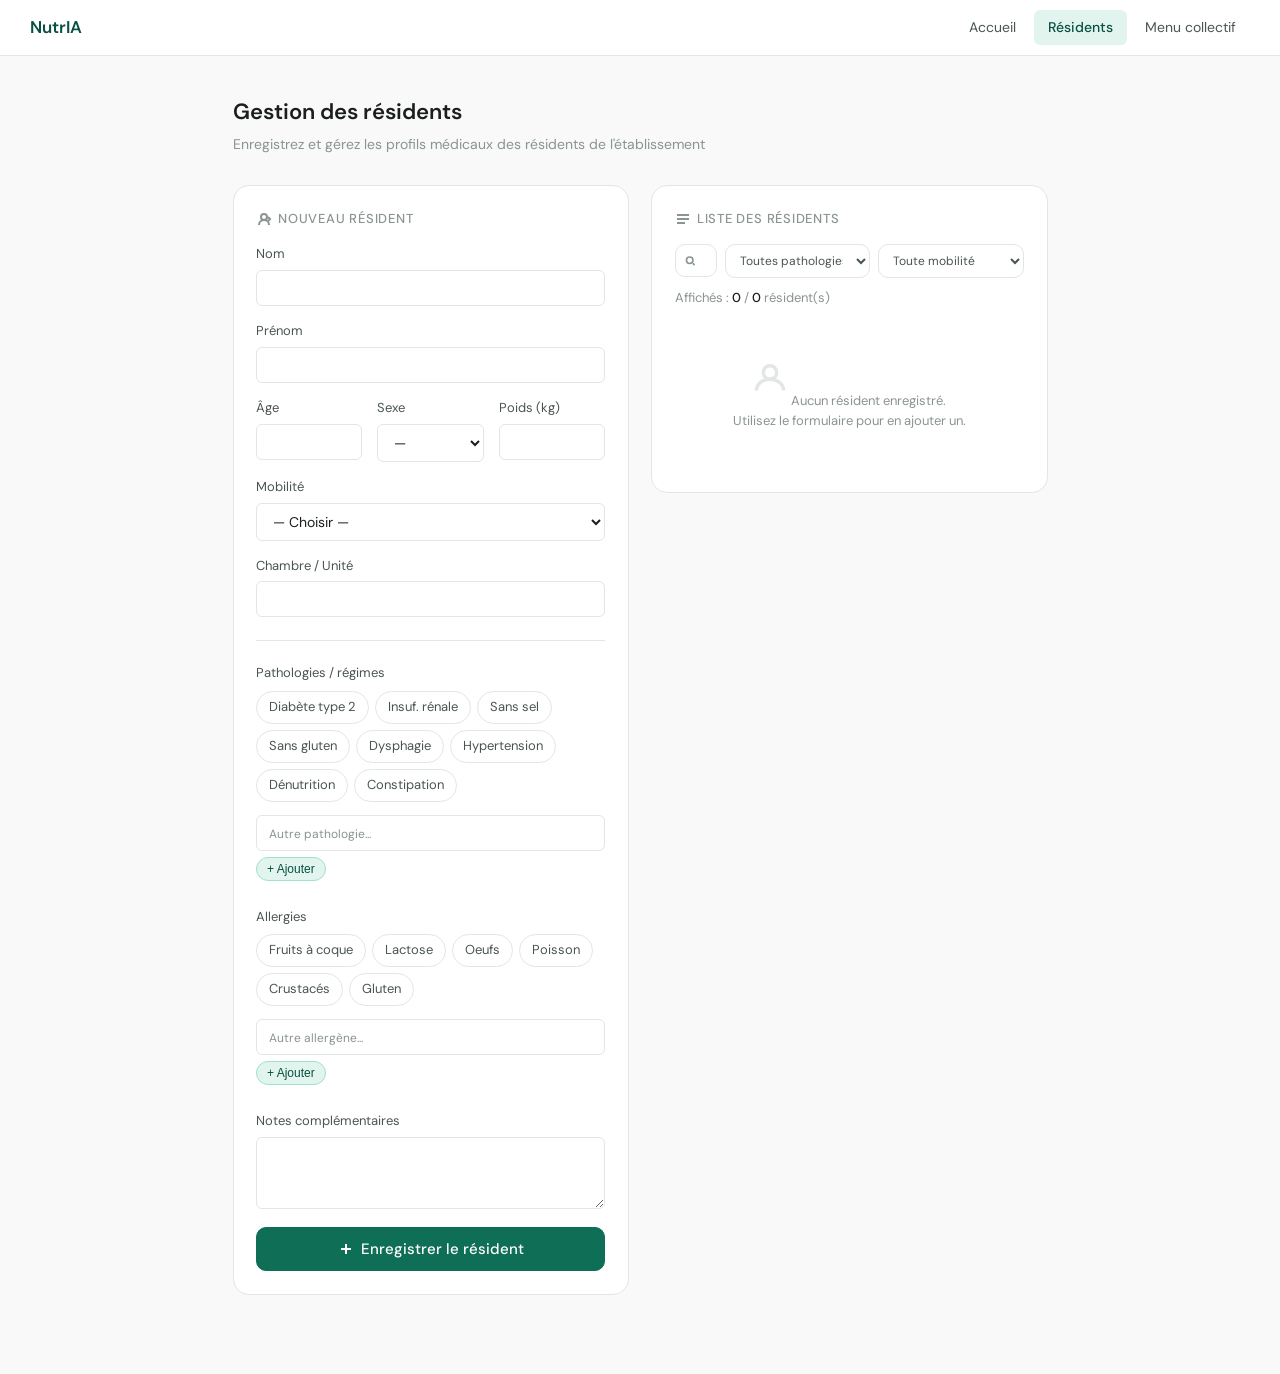
<file: profils.html>
<!DOCTYPE html>
<html lang="fr">
<head>
<meta charset="UTF-8" />
<meta name="viewport" content="width=device-width, initial-scale=1.0" />
<title>Résidents — NutrIApp</title>
<link rel="stylesheet" href="style.css" />
<style>
.split { display: grid; grid-template-columns: 1fr 1fr; gap: 1.5rem; align-items: start; }
@media (max-width: 680px) { .split { grid-template-columns: 1fr; } .form-grid-3 { grid-template-columns: 1fr 1fr; } }
.resident-list { display: flex; flex-direction: column; gap: 10px; }
.resident-item {
  background: var(--white);
  border: 1px solid var(--gray-200);
  border-radius: var(--radius-md);
  padding: 12px 14px;
  display: flex;
  align-items: center;
  gap: 12px;
  transition: border-color 0.15s;
}
.resident-item:hover { border-color: var(--green-border); }
.resident-avatar {
  width: 36px; height: 36px;
  border-radius: 50%;
  background: var(--green-pale);
  color: var(--green-dark);
  display: flex; align-items: center; justify-content: center;
  font-weight: 600; font-size: 13px;
  flex-shrink: 0;
}
.resident-info { flex: 1; min-width: 0; }
.resident-name { font-size: 14px; font-weight: 500; }
.resident-meta { font-size: 12px; color: var(--gray-400); white-space: nowrap; overflow: hidden; text-overflow: ellipsis; }
.resident-actions { display: flex; gap: 6px; flex-shrink: 0; }
.btn-icon {
  width: 30px; height: 30px;
  border-radius: var(--radius-sm);
  border: 1px solid var(--gray-200);
  background: transparent;
  cursor: pointer;
  display: flex; align-items: center; justify-content: center;
  transition: all 0.12s;
  color: var(--gray-400);
}
.btn-icon:hover { background: var(--gray-100); color: var(--gray-900); }
.btn-icon.del:hover { background: var(--red-pale); color: var(--red-dark); border-color: #F7C1C1; }
.btn-icon svg { width: 14px; height: 14px; stroke: currentColor; fill: none; stroke-width: 2; }
.empty-state {
  text-align: center;
  padding: 2.5rem 1rem;
  color: var(--gray-400);
  font-size: 13px;
}
.empty-state svg { width: 36px; height: 36px; stroke: var(--gray-200); fill: none; stroke-width: 1.5; margin-bottom: 10px; }
.counter {
  font-size: 13px;
  color: var(--gray-400);
  margin-bottom: 12px;
}
.counter span { font-weight: 500; color: var(--gray-900); }

/* Champ "Autre" pour tags */
.tag-autre-wrap {
  display: flex;
  align-items: center;
  gap: 6px;
  margin-top: 4px;
  flex-wrap: wrap;
}
.tag-autre-input {
  font-size: 13px;
  padding: 4px 10px;
  border: 1px dashed var(--gray-200);
  border-radius: 20px;
  background: var(--white);
  color: var(--gray-600);
  outline: none;
  width: 160px;
  transition: border-color 0.15s;
}
.tag-autre-input:focus { border-color: var(--green-border); }
.tag-autre-input::placeholder { color: var(--gray-400); font-size: 12px; }
.btn-add-tag {
  padding: 4px 10px;
  border-radius: 20px;
  border: 1px solid var(--green-border);
  background: var(--green-pale);
  color: var(--green-dark);
  font-size: 12px;
  font-weight: 500;
  cursor: pointer;
  transition: all 0.12s;
}
.btn-add-tag:hover { background: var(--green-border); }
.tag-custom {
  padding: 5px 10px;
  border-radius: 20px;
  font-size: 13px;
  border: 1px solid var(--green-border);
  background: var(--green-pale);
  color: var(--green-dark);
  display: inline-flex;
  align-items: center;
  gap: 5px;
  font-weight: 500;
}
.tag-custom-del {
  cursor: pointer;
  font-size: 15px;
  line-height: 1;
  color: var(--green-mid);
  opacity: 0.6;
}
.tag-custom-del:hover { opacity: 1; }
</style>
</head>
<body>






<nav>
  <a href="index.html" class="nav-logo">
    <img id="nav-logo-img" src="" alt="NutrIA" style="height:32px; width:32px; object-fit:contain; border-radius:6px;" />
    NutrIA
  </a>
  <div class="nav-links">
    <a href="index.html" class="nav-link">Accueil</a>
    <a href="profils.html" class="nav-link active">Résidents</a>
    <a href="menu-collectif.html" class="nav-link">Menu collectif</a>
  </div>
</nav>

<div class="main">
  <div class="page-header">
    <h1>Gestion des résidents</h1>
    <p>Enregistrez et gérez les profils médicaux des résidents de l'établissement</p>
  </div>

  <div class="split">

    <div>
      <div class="card">
        <div class="card-title">
          <svg class="icon-sm" viewBox="0 0 16 16" fill="none" stroke="currentColor" stroke-width="2"><path d="M8 9A3 3 0 1 0 8 3a3 3 0 0 0 0 6z"/><path d="M13 14c0-2.8-2.2-5-5-5s-5 2.2-5 5"/><path d="M12 6l2 2-2 2"/></svg>
          Nouveau résident
        </div>

        <div class="form-grid" style="margin-bottom:1rem;">
          <div class="field">
            <label>Nom</label>
            <input type="text" id="nom" />
          </div>
          <div class="field">
            <label>Prénom</label>
            <input type="text" id="prenom" />
          </div>
        </div>

        <div class="form-grid-3" style="margin-bottom:1rem;">
          <div class="field">
            <label>Âge</label>
            <input type="number" id="age" min="1" max="120" />
          </div>
          <div class="field">
            <label>Sexe</label>
            <select id="sexe">
              <option value="">—</option>
              <option value="Femme">Femme</option>
              <option value="Homme">Homme</option>
            </select>
          </div>
          <div class="field">
            <label>Poids (kg)</label>
            <input type="number" id="poids" min="20" max="200" />
          </div>
        </div>

        <div class="form-grid" style="margin-bottom:1rem;">
          <div class="field">
            <label>Mobilité</label>
            <select id="mobilite">
              <option value="">— Choisir —</option>
              <option value="Alité">Alité</option>
              <option value="Mobilité limitée">Mobilité limitée</option>
              <option value="Autonome">Autonome</option>
            </select>
          </div>
          <div class="field">
            <label>Chambre / Unité</label>
            <input type="text" id="chambre" />
          </div>
        </div>

        <hr class="divider" />

        <div class="field" style="margin-bottom:1rem;">
          <label>Pathologies / régimes</label>
          <div class="tag-wrap" id="patho-tags">
            <span class="tag" data-val="Diabète type 2">Diabète type 2</span>
            <span class="tag" data-val="Insuffisance rénale">Insuf. rénale</span>
            <span class="tag" data-val="Régime sans sel">Sans sel</span>
            <span class="tag" data-val="Régime sans gluten">Sans gluten</span>
            <span class="tag" data-val="Dysphagie">Dysphagie</span>
            <span class="tag" data-val="Hypertension">Hypertension</span>
            <span class="tag" data-val="Dénutrition">Dénutrition</span>
            <span class="tag" data-val="Constipation chronique">Constipation</span>
          </div>
          <div class="tag-autre-wrap" style="margin-top:8px;">
            <input type="text" class="tag-autre-input" id="patho-autre-input" placeholder="Autre pathologie..." />
            <button class="btn-add-tag" onclick="ajouterCustom('patho')">+ Ajouter</button>
          </div>
          <div class="tag-wrap" id="patho-custom-tags" style="margin-top:6px;"></div>
        </div>

        <div class="field" style="margin-bottom:1rem;">
          <label>Allergies</label>
          <div class="tag-wrap" id="allergie-tags">
            <span class="tag" data-val="Fruits à coque">Fruits à coque</span>
            <span class="tag" data-val="Lactose">Lactose</span>
            <span class="tag" data-val="Oeufs">Oeufs</span>
            <span class="tag" data-val="Poisson">Poisson</span>
            <span class="tag" data-val="Crustacés">Crustacés</span>
            <span class="tag" data-val="Gluten">Gluten</span>
          </div>
          <div class="tag-autre-wrap" style="margin-top:8px;">
            <input type="text" class="tag-autre-input" id="allergie-autre-input" placeholder="Autre allergène..." />
            <button class="btn-add-tag" onclick="ajouterCustom('allergie')">+ Ajouter</button>
          </div>
          <div class="tag-wrap" id="allergie-custom-tags" style="margin-top:6px;"></div>
        </div>

        <div class="field" style="margin-bottom:1.25rem;">
          <label>Notes complémentaires</label>
          <textarea id="notes"></textarea>
        </div>

        <button class="btn btn-primary btn-full" onclick="ajouterResident()">
          <svg class="icon-sm" viewBox="0 0 16 16" fill="none" stroke="currentColor" stroke-width="2"><path d="M8 3v10M3 8h10"/></svg>
          Enregistrer le résident
        </button>

        <div id="form-alert"></div>
      </div>
    </div>

    <div>
      <div class="card">
        <div class="card-title">
          <svg class="icon-sm" viewBox="0 0 16 16" fill="none" stroke="currentColor" stroke-width="2"><path d="M2 4h12M2 8h12M2 12h8"/></svg>
          Liste des résidents
        </div>
        <div style="display:flex;gap:8px;margin-bottom:10px">
          <div style="flex:1;position:relative">
            <svg style="position:absolute;left:9px;top:50%;transform:translateY(-50%);width:13px;height:13px;stroke:var(--gray-400);fill:none;stroke-width:2" viewBox="0 0 16 16"><circle cx="7" cy="7" r="4"/><path d="M11 11l2 2"/></svg>
            <input type="text" id="search-input" placeholder="Rechercher un résident..." oninput="filterList()" style="width:100%;padding:7px 10px 7px 30px;border:1px solid var(--gray-200);border-radius:var(--radius-md);font-size:13px;font-family:inherit;outline:none"/>
          </div>
          <select id="filter-patho" onchange="filterList()" style="padding:7px 10px;border:1px solid var(--gray-200);border-radius:var(--radius-md);font-size:12px;font-family:inherit;color:var(--gray-600);outline:none;background:var(--white)">
            <option value="">Toutes pathologies</option>
            <option>Diabète type 2</option>
            <option>Hypertension</option>
            <option>Insuffisance rénale</option>
            <option>Régime sans sel</option>
            <option>Régime sans gluten</option>
            <option>Dysphagie</option>
            <option>Dénutrition</option>
            <option>Constipation</option>
          </select>
          <select id="filter-mob" onchange="filterList()" style="padding:7px 10px;border:1px solid var(--gray-200);border-radius:var(--radius-md);font-size:12px;font-family:inherit;color:var(--gray-600);outline:none;background:var(--white)">
            <option value="">Toute mobilité</option>
            <option>Alité</option>
            <option>Mobilité limitée</option>
            <option>Autonome</option>
          </select>
        </div>
        <div class="counter">Affichés : <span id="count-filtered">0</span> / <span id="count">0</span> résident(s)</div>
        <div class="resident-list" id="resident-list" style="max-height:500px;overflow-y:auto">
          <div class="empty-state">
            <svg viewBox="0 0 16 16"><path d="M8 9A3 3 0 1 0 8 3a3 3 0 0 0 0 6z"/><path d="M2 14c0-3 2.7-5 6-5s6 2 6 5"/></svg>
            Aucun résident enregistré.<br />Utilisez le formulaire pour en ajouter un.
          </div>
        </div>
      </div>
    </div>

  </div>
</div>

<script>
// --- Logo base64 injecté ---
(function() {
  const LOGO_KEY = 'nutriapp_logo';
  const LOGO_DATA = '[data-uri]';
  const stored = localStorage.getItem(LOGO_KEY);
  const img = document.getElementById('nav-logo-img');
  // Toujours utiliser le logo embarqué
  localStorage.setItem(LOGO_KEY, LOGO_DATA);
  img.src = LOGO_DATA;
  if (false && stored) {
    img.src = stored;
  } else {
    // fallback : icône SVG verte
    img.style.display = 'none';
    document.querySelector('.nav-logo').insertAdjacentHTML('afterbegin',
      ''
    );
  }
})();

// --- Tags prédéfinis ---
const pathos = new Set();
const allergies = new Set();
const pathoCustom = new Set();
const allergieCustom = new Set();

document.querySelectorAll('#patho-tags .tag').forEach(t => {
  t.addEventListener('click', () => toggle(t, pathos));
});
document.querySelectorAll('#allergie-tags .tag').forEach(t => {
  t.addEventListener('click', () => toggle(t, allergies));
});

// Entrée clavier pour les champs "Autre"
document.getElementById('patho-autre-input').addEventListener('keydown', e => {
  if (e.key === 'Enter') { e.preventDefault(); ajouterCustom('patho'); }
});
document.getElementById('allergie-autre-input').addEventListener('keydown', e => {
  if (e.key === 'Enter') { e.preventDefault(); ajouterCustom('allergie'); }
});

function toggle(el, set) {
  const v = el.dataset.val;
  if (set.has(v)) { set.delete(v); el.classList.remove('on'); }
  else { set.add(v); el.classList.add('on'); }
}

function ajouterCustom(type) {
  const inputId = type === 'patho' ? 'patho-autre-input' : 'allergie-autre-input';
  const containerId = type === 'patho' ? 'patho-custom-tags' : 'allergie-custom-tags';
  const customSet = type === 'patho' ? pathoCustom : allergieCustom;

  const input = document.getElementById(inputId);
  const val = input.value.trim();
  if (!val || customSet.has(val)) { input.value = ''; return; }

  customSet.add(val);
  const container = document.getElementById(containerId);
  const span = document.createElement('span');
  span.className = 'tag-custom';
  span.dataset.val = val;
  span.innerHTML = `${val} <span class="tag-custom-del" onclick="supprimerCustom(this, '${type}')">×</span>`;
  container.appendChild(span);
  input.value = '';
}

function supprimerCustom(el, type) {
  const span = el.parentElement;
  const val = span.dataset.val;
  if (type === 'patho') pathoCustom.delete(val);
  else allergieCustom.delete(val);
  span.remove();
}

// --- LocalStorage ---
function getResidents() {
  return JSON.parse(localStorage.getItem('nutriapp_residents') || '[]');
}
function saveResidents(arr) {
  localStorage.setItem('nutriapp_residents', JSON.stringify(arr));
}

function ajouterResident() {
  const nom = document.getElementById('nom').value.trim();
  const prenom = document.getElementById('prenom').value.trim();
  const age = document.getElementById('age').value;
  const sexe = document.getElementById('sexe').value;
  const poids = document.getElementById('poids').value;
  const mobilite = document.getElementById('mobilite').value;
  const chambre = document.getElementById('chambre').value.trim();
  const notes = document.getElementById('notes').value.trim();

  if (!nom || !prenom || !age || !sexe || !poids || !mobilite) {
    showAlert('form-alert', 'error', 'Veuillez remplir tous les champs obligatoires.');
    return;
  }

  const resident = {
    id: Date.now(),
    nom, prenom, age, sexe, poids, mobilite, chambre, notes,
    pathologies: [...pathos, ...pathoCustom],
    allergies: [...allergies, ...allergieCustom],
    dateAjout: new Date().toLocaleDateString('fr-FR')
  };

  const list = getResidents();
  list.push(resident);
  saveResidents(list);
  renderList();
  resetForm();
  showAlert('form-alert', 'success', `${prenom} ${nom} a été enregistré(e) avec succès.`);
}

function supprimerResident(id) {
  const list = getResidents().filter(r => r.id !== id);
  saveResidents(list);
  renderList();
}

var SEED_DATA=__RESIDENTS__;
function filterList() { renderList(); }

function renderList() {
  const list = getResidents();
  const search = (document.getElementById('search-input')||{value:''}).value.toLowerCase();
  const filterP = (document.getElementById('filter-patho')||{value:''}).value;
  const filterM = (document.getElementById('filter-mob')||{value:''}).value;

  const filtered = list.filter(r => {
    const fullName = (r.prenom+' '+r.nom).toLowerCase();
    const matchSearch = !search || fullName.includes(search);
    const matchPatho = !filterP || r.pathologies.includes(filterP);
    const matchMob = !filterM || r.mobilite === filterM;
    return matchSearch && matchPatho && matchMob;
  });

  const container = document.getElementById('resident-list');
  document.getElementById('count').textContent = list.length;
  const cf = document.getElementById('count-filtered');
  if(cf) cf.textContent = filtered.length;

  if (list.length === 0) {
    container.innerHTML = `<div class="empty-state"><svg viewBox="0 0 16 16"><path d="M8 9A3 3 0 1 0 8 3a3 3 0 0 0 0 6z"/><path d="M2 14c0-3 2.7-5 6-5s6 2 6 5"/></svg>Aucun résident enregistré.<br />Utilisez le formulaire pour en ajouter un.</div>`;
    return;
  }
  if (filtered.length === 0) {
    container.innerHTML = `<div class="empty-state"><svg viewBox="0 0 16 16"><path d="M8 9A3 3 0 1 0 8 3a3 3 0 0 0 0 6z"/><path d="M2 14c0-3 2.7-5 6-5s6 2 6 5"/></svg>Aucun résident ne correspond aux filtres.</div>`;
    return;
  }

  container.innerHTML = filtered.map(r => {
    const initiales = (r.prenom[0] + r.nom[0]).toUpperCase();
    const tags = [...r.pathologies, ...r.allergies].slice(0, 3).join(', ') || 'Aucune contrainte';
    return `
    <div class="resident-item">
      <div class="resident-avatar">${initiales}</div>
      <div class="resident-info">
        <div class="resident-name">${r.prenom} ${r.nom}</div>
        <div class="resident-meta">${r.age} ans · ${r.sexe} · ${r.mobilite} — ${tags}</div>
      </div>
      <div class="resident-actions">
        <button class="btn-icon del" title="Supprimer" onclick="supprimerResident(${r.id})">
          <svg viewBox="0 0 16 16"><path d="M3 4h10M5 4V3h6v1M6 7v5M10 7v5"/><rect x="4" y="4" width="8" height="9" rx="1"/></svg>
        </button>
      </div>
    </div>`;
  }).join('');
}

function resetForm() {
  ['nom','prenom','age','sexe','poids','mobilite','chambre','notes'].forEach(id => {
    const el = document.getElementById(id);
    el.value = '';
  });
  pathos.clear(); allergies.clear(); pathoCustom.clear(); allergieCustom.clear();
  document.querySelectorAll('.tag.on').forEach(t => t.classList.remove('on'));
  document.getElementById('patho-custom-tags').innerHTML = '';
  document.getElementById('allergie-custom-tags').innerHTML = '';
}

function showAlert(containerId, type, msg) {
  const el = document.getElementById(containerId);
  el.innerHTML = `<div class="alert alert-${type === 'success' ? 'success' : 'error'}">${msg}</div>`;
  setTimeout(() => { el.innerHTML = ''; }, 4000);
}


  (function(){
  var SEED=[{"id":2000000,"nom":"Martin","prenom":"Marie","age":"88","sexe":"Femme","poids":"51","mobilite":"Alité","chambre":"Chambre 2","pathologies":["Diabète type 2"],"allergies":["Lactose"],"notes":"Intolérance sévère au lactose."},{"id":2000017,"nom":"Bernard","prenom":"Roger","age":"91","sexe":"Homme","poids":"66","mobilite":"Mobilité limitée","chambre":"Chambre 16","pathologies":["Hypertension"],"allergies":["Gluten"],"notes":""},{"id":2000034,"nom":"Dubois","prenom":"Marguerite","age":"75","sexe":"Femme","poids":"52","mobilite":"Autonome","chambre":"Chambre 48","pathologies":["Insuffisance rénale"],"allergies":["Oeufs"],"notes":""},{"id":2000051,"nom":"Thomas","prenom":"Raymond","age":"71","sexe":"Homme","poids":"79","mobilite":"Mobilité limitée","chambre":"Chambre 48","pathologies":["Régime sans sel"],"allergies":["Poisson"],"notes":""},{"id":2000068,"nom":"Robert","prenom":"Yvette","age":"96","sexe":"Femme","poids":"65","mobilite":"Autonome","chambre":"Chambre 6","pathologies":["Dénutrition"],"allergies":["Fruits à coque"],"notes":"Enrichissement calorique recommandé."},{"id":2000085,"nom":"Richard","prenom":"Maurice","age":"86","sexe":"Homme","poids":"71","mobilite":"Autonome","chambre":"Chambre 3","pathologies":["Constipation"],"allergies":["Crustacés"],"notes":""},{"id":2000102,"nom":"Petit","prenom":"Odette","age":"68","sexe":"Femme","poids":"50","mobilite":"Alité","chambre":"Chambre 14","pathologies":["Dysphagie"],"allergies":["Lactose","Oeufs"],"notes":"Texture mixée obligatoire."},{"id":2000119,"nom":"Durand","prenom":"Albert","age":"75","sexe":"Homme","poids":"74","mobilite":"Mobilité limitée","chambre":"Chambre 39","pathologies":["Régime sans gluten"],"allergies":["Gluten","Fruits à coque"],"notes":""},{"id":2000136,"nom":"Leroy","prenom":"Andrée","age":"68","sexe":"Femme","poids":"65","mobilite":"Autonome","chambre":"Chambre 13","pathologies":["Diabète type 2","Hypertension"],"allergies":["Poisson","Crustacés"],"notes":""},{"id":2000153,"nom":"Moreau","prenom":"René","age":"90","sexe":"Homme","poids":"78","mobilite":"Mobilité limitée","chambre":"Chambre 45","pathologies":["Insuffisance rénale","Régime sans sel"],"allergies":[],"notes":""},{"id":2000170,"nom":"Simon","prenom":"Henriette","age":"85","sexe":"Femme","poids":"61","mobilite":"Autonome","chambre":"Chambre 15","pathologies":["Hypertension","Dénutrition"],"allergies":[],"notes":"Enrichissement calorique recommandé."},{"id":2000187,"nom":"Laurent","prenom":"Gaston","age":"82","sexe":"Homme","poids":"76","mobilite":"Autonome","chambre":"Chambre 18","pathologies":["Dysphagie","Dénutrition"],"allergies":[],"notes":"Texture mixée obligatoire."},{"id":2000204,"nom":"Lefebvre","prenom":"Fernande","age":"93","sexe":"Femme","poids":"48","mobilite":"Alité","chambre":"Chambre 49","pathologies":["Diabète type 2","Constipation"],"allergies":[],"notes":""},{"id":2000221,"nom":"Michel","prenom":"Paul","age":"93","sexe":"Homme","poids":"63","mobilite":"Mobilité limitée","chambre":"Chambre 45","pathologies":["Régime sans sel","Hypertension"],"allergies":[],"notes":""},{"id":2000238,"nom":"Garcia","prenom":"Georgette","age":"81","sexe":"Femme","poids":"58","mobilite":"Autonome","chambre":"Chambre 18","pathologies":["Régime sans gluten","Diabète type 2"],"allergies":[],"notes":""},{"id":2000255,"nom":"David","prenom":"Pierre","age":"72","sexe":"Homme","poids":"64","mobilite":"Mobilité limitée","chambre":"Chambre 49","pathologies":[],"allergies":["Lactose"],"notes":"Intolérance sévère au lactose."},{"id":2000272,"nom":"Bertrand","prenom":"Denise","age":"78","sexe":"Femme","poids":"51","mobilite":"Autonome","chambre":"Chambre 6","pathologies":["Diabète type 2"],"allergies":["Gluten"],"notes":""},{"id":2000289,"nom":"Roux","prenom":"Auguste","age":"80","sexe":"Homme","poids":"61","mobilite":"Autonome","chambre":"Chambre 23","pathologies":["Hypertension"],"allergies":["Oeufs"],"notes":""},{"id":2000306,"nom":"Vincent","prenom":"Louise","age":"95","sexe":"Femme","poids":"59","mobilite":"Alité","chambre":"Chambre 39","pathologies":["Insuffisance rénale"],"allergies":["Poisson"],"notes":""},{"id":2000323,"nom":"Fournier","prenom":"Léon","age":"76","sexe":"Homme","poids":"83","mobilite":"Mobilité limitée","chambre":"Chambre 3","pathologies":["Régime sans sel"],"allergies":["Fruits à coque"],"notes":""},{"id":2000340,"nom":"Morel","prenom":"Berthe","age":"91","sexe":"Femme","poids":"62","mobilite":"Autonome","chambre":"Chambre 35","pathologies":["Dénutrition"],"allergies":["Crustacés"],"notes":"Enrichissement calorique recommandé."},{"id":2000357,"nom":"Girard","prenom":"Julien","age":"71","sexe":"Homme","poids":"87","mobilite":"Mobilité limitée","chambre":"Chambre 25","pathologies":["Constipation"],"allergies":["Lactose","Oeufs"],"notes":"Intolérance sévère au lactose."},{"id":2000374,"nom":"André","prenom":"Céline","age":"70","sexe":"Femme","poids":"65","mobilite":"Autonome","chambre":"Chambre 19","pathologies":["Dysphagie"],"allergies":["Gluten","Fruits à coque"],"notes":"Texture mixée obligatoire."},{"id":2000391,"nom":"Mercier","prenom":"Lucien","age":"94","sexe":"Homme","poids":"78","mobilite":"Autonome","chambre":"Chambre 40","pathologies":["Régime sans gluten"],"allergies":["Poisson","Crustacés"],"notes":""},{"id":2000408,"nom":"Dupont","prenom":"Monique","age":"96","sexe":"Femme","poids":"59","mobilite":"Alité","chambre":"Chambre 37","pathologies":["Diabète type 2","Hypertension"],"allergies":[],"notes":""},{"id":2000425,"nom":"Lambert","prenom":"Bernard","age":"74","sexe":"Homme","poids":"80","mobilite":"Mobilité limitée","chambre":"Chambre 5","pathologies":["Insuffisance rénale","Régime sans sel"],"allergies":[],"notes":""},{"id":2000442,"nom":"Bonnet","prenom":"Huguette","age":"69","sexe":"Femme","poids":"69","mobilite":"Autonome","chambre":"Chambre 15","pathologies":["Hypertension","Dénutrition"],"allergies":[],"notes":"Enrichissement calorique recommandé."},{"id":2000459,"nom":"François","prenom":"Michel","age":"92","sexe":"Homme","poids":"67","mobilite":"Mobilité limitée","chambre":"Chambre 6","pathologies":["Dysphagie","Dénutrition"],"allergies":[],"notes":"Texture mixée obligatoire."},{"id":2000476,"nom":"Martinez","prenom":"Raymonde","age":"95","sexe":"Femme","poids":"55","mobilite":"Autonome","chambre":"Chambre 7","pathologies":["Diabète type 2","Constipation"],"allergies":[],"notes":""},{"id":2000493,"nom":"Legrand","prenom":"Edouard","age":"80","sexe":"Homme","poids":"66","mobilite":"Autonome","chambre":"Chambre 30","pathologies":["Régime sans sel","Hypertension"],"allergies":[],"notes":""},{"id":2000510,"nom":"Garnier","prenom":"Yvonne","age":"88","sexe":"Femme","poids":"59","mobilite":"Alité","chambre":"Chambre 11","pathologies":["Régime sans gluten","Diabète type 2"],"allergies":["Lactose"],"notes":"Intolérance sévère au lactose."},{"id":2000527,"nom":"Faure","prenom":"Gilles","age":"79","sexe":"Homme","poids":"69","mobilite":"Mobilité limitée","chambre":"Chambre 14","pathologies":[],"allergies":["Gluten"],"notes":""},{"id":2000544,"nom":"Rousseau","prenom":"Irène","age":"89","sexe":"Femme","poids":"56","mobilite":"Autonome","chambre":"Chambre 45","pathologies":["Diabète type 2"],"allergies":["Oeufs"],"notes":""},{"id":2000561,"nom":"Blanc","prenom":"Philippe","age":"97","sexe":"Homme","poids":"79","mobilite":"Mobilité limitée","chambre":"Chambre 42","pathologies":["Hypertension"],"allergies":["Poisson"],"notes":""},{"id":2000578,"nom":"Guerin","prenom":"Christiane","age":"70","sexe":"Femme","poids":"67","mobilite":"Autonome","chambre":"Chambre 41","pathologies":["Insuffisance rénale"],"allergies":["Fruits à coque"],"notes":""},{"id":2000595,"nom":"Muller","prenom":"Patrick","age":"73","sexe":"Homme","poids":"75","mobilite":"Autonome","chambre":"Chambre 47","pathologies":["Régime sans sel"],"allergies":["Crustacés"],"notes":""},{"id":2000612,"nom":"Henry","prenom":"Michèle","age":"75","sexe":"Femme","poids":"53","mobilite":"Alité","chambre":"Chambre 30","pathologies":["Dénutrition"],"allergies":["Lactose","Oeufs"],"notes":"Enrichissement calorique recommandé."},{"id":2000629,"nom":"Roussel","prenom":"Serge","age":"80","sexe":"Homme","poids":"66","mobilite":"Mobilité limitée","chambre":"Chambre 41","pathologies":["Constipation"],"allergies":["Gluten","Fruits à coque"],"notes":""},{"id":2000646,"nom":"Nicolas","prenom":"Claudette","age":"90","sexe":"Femme","poids":"65","mobilite":"Autonome","chambre":"Chambre 15","pathologies":["Dysphagie"],"allergies":["Poisson","Crustacés"],"notes":"Texture mixée obligatoire."},{"id":2000663,"nom":"Perrin","prenom":"Thierry","age":"89","sexe":"Homme","poids":"68","mobilite":"Mobilité limitée","chambre":"Chambre 50","pathologies":["Régime sans gluten"],"allergies":[],"notes":""},{"id":2000680,"nom":"Morin","prenom":"Marie","age":"92","sexe":"Femme","poids":"49","mobilite":"Autonome","chambre":"Chambre 15","pathologies":["Diabète type 2","Hypertension"],"allergies":[],"notes":""},{"id":2000697,"nom":"Mathieu","prenom":"Roger","age":"94","sexe":"Homme","poids":"59","mobilite":"Autonome","chambre":"Chambre 21","pathologies":["Insuffisance rénale","Régime sans sel"],"allergies":[],"notes":""},{"id":2000714,"nom":"Clement","prenom":"Marguerite","age":"80","sexe":"Femme","poids":"56","mobilite":"Alité","chambre":"Chambre 5","pathologies":["Hypertension","Dénutrition"],"allergies":[],"notes":"Enrichissement calorique recommandé."},{"id":2000731,"nom":"Gauthier","prenom":"Raymond","age":"74","sexe":"Homme","poids":"87","mobilite":"Mobilité limitée","chambre":"Chambre 37","pathologies":["Dysphagie","Dénutrition"],"allergies":[],"notes":"Texture mixée obligatoire."},{"id":2000748,"nom":"Dumont","prenom":"Yvette","age":"96","sexe":"Femme","poids":"70","mobilite":"Autonome","chambre":"Chambre 21","pathologies":["Diabète type 2","Constipation"],"allergies":[],"notes":""},{"id":2000765,"nom":"Lopez","prenom":"Maurice","age":"74","sexe":"Homme","poids":"78","mobilite":"Mobilité limitée","chambre":"Chambre 32","pathologies":["Régime sans sel","Hypertension"],"allergies":["Lactose"],"notes":"Intolérance sévère au lactose."},{"id":2000782,"nom":"Fontaine","prenom":"Odette","age":"80","sexe":"Femme","poids":"68","mobilite":"Autonome","chambre":"Chambre 30","pathologies":["Régime sans gluten","Diabète type 2"],"allergies":["Gluten"],"notes":""},{"id":2000799,"nom":"Chevalier","prenom":"Albert","age":"72","sexe":"Homme","poids":"66","mobilite":"Autonome","chambre":"Chambre 9","pathologies":[],"allergies":["Oeufs"],"notes":""},{"id":2000816,"nom":"Robin","prenom":"Andrée","age":"75","sexe":"Femme","poids":"71","mobilite":"Alité","chambre":"Chambre 36","pathologies":["Diabète type 2"],"allergies":["Poisson"],"notes":""},{"id":2000833,"nom":"Dupuis","prenom":"René","age":"85","sexe":"Homme","poids":"66","mobilite":"Mobilité limitée","chambre":"Chambre 48","pathologies":["Hypertension"],"allergies":["Fruits à coque"],"notes":""},{"id":2000850,"nom":"Dufour","prenom":"Henriette","age":"86","sexe":"Femme","poids":"61","mobilite":"Autonome","chambre":"Chambre 38","pathologies":["Insuffisance rénale"],"allergies":["Crustacés"],"notes":""},{"id":2000867,"nom":"Lacroix","prenom":"Gaston","age":"80","sexe":"Homme","poids":"69","mobilite":"Mobilité limitée","chambre":"Chambre 15","pathologies":["Régime sans sel"],"allergies":["Lactose","Oeufs"],"notes":"Intolérance sévère au lactose."},{"id":2000884,"nom":"Morel","prenom":"Fernande","age":"72","sexe":"Femme","poids":"64","mobilite":"Autonome","chambre":"Chambre 32","pathologies":["Dénutrition"],"allergies":["Gluten","Fruits à coque"],"notes":"Enrichissement calorique recommandé."},{"id":2000901,"nom":"Barbier","prenom":"Paul","age":"70","sexe":"Homme","poids":"82","mobilite":"Autonome","chambre":"Chambre 4","pathologies":["Constipation"],"allergies":["Poisson","Crustacés"],"notes":""},{"id":2000918,"nom":"Arnaud","prenom":"Georgette","age":"95","sexe":"Femme","poids":"51","mobilite":"Alité","chambre":"Chambre 10","pathologies":["Dysphagie"],"allergies":[],"notes":"Texture mixée obligatoire."},{"id":2000935,"nom":"Lemaire","prenom":"Pierre","age":"88","sexe":"Homme","poids":"63","mobilite":"Mobilité limitée","chambre":"Chambre 44","pathologies":["Régime sans gluten"],"allergies":[],"notes":""},{"id":2000952,"nom":"Renard","prenom":"Denise","age":"81","sexe":"Femme","poids":"67","mobilite":"Autonome","chambre":"Chambre 5","pathologies":["Diabète type 2","Hypertension"],"allergies":[],"notes":""},{"id":2000969,"nom":"Boyer","prenom":"Auguste","age":"80","sexe":"Homme","poids":"70","mobilite":"Mobilité limitée","chambre":"Chambre 39","pathologies":["Insuffisance rénale","Régime sans sel"],"allergies":[],"notes":""},{"id":2000986,"nom":"Roy","prenom":"Louise","age":"82","sexe":"Femme","poids":"64","mobilite":"Autonome","chambre":"Chambre 17","pathologies":["Hypertension","Dénutrition"],"allergies":[],"notes":"Enrichissement calorique recommandé."},{"id":2001003,"nom":"Chevallier","prenom":"Léon","age":"85","sexe":"Homme","poids":"85","mobilite":"Autonome","chambre":"Chambre 1","pathologies":["Dysphagie","Dénutrition"],"allergies":[],"notes":"Texture mixée obligatoire."},{"id":2001020,"nom":"Pellerin","prenom":"Berthe","age":"89","sexe":"Femme","poids":"71","mobilite":"Alité","chambre":"Chambre 8","pathologies":["Diabète type 2","Constipation"],"allergies":["Lactose"],"notes":"Intolérance sévère au lactose."},{"id":2001037,"nom":"Millet","prenom":"Julien","age":"89","sexe":"Homme","poids":"86","mobilite":"Mobilité limitée","chambre":"Chambre 35","pathologies":["Régime sans sel","Hypertension"],"allergies":["Gluten"],"notes":""},{"id":2001054,"nom":"Perrot","prenom":"Céline","age":"92","sexe":"Femme","poids":"56","mobilite":"Autonome","chambre":"Chambre 50","pathologies":["Régime sans gluten","Diabète type 2"],"allergies":["Oeufs"],"notes":""},{"id":2001071,"nom":"Picard","prenom":"Lucien","age":"88","sexe":"Homme","poids":"68","mobilite":"Mobilité limitée","chambre":"Chambre 8","pathologies":[],"allergies":["Poisson"],"notes":""},{"id":2001088,"nom":"Colin","prenom":"Monique","age":"77","sexe":"Femme","poids":"61","mobilite":"Autonome","chambre":"Chambre 11","pathologies":["Diabète type 2"],"allergies":["Fruits à coque"],"notes":""},{"id":2001105,"nom":"Renaud","prenom":"Bernard","age":"82","sexe":"Homme","poids":"58","mobilite":"Autonome","chambre":"Chambre 47","pathologies":["Hypertension"],"allergies":["Crustacés"],"notes":""},{"id":2001122,"nom":"Charron","prenom":"Huguette","age":"96","sexe":"Femme","poids":"71","mobilite":"Alité","chambre":"Chambre 17","pathologies":["Insuffisance rénale"],"allergies":["Lactose","Oeufs"],"notes":"Intolérance sévère au lactose."},{"id":2001139,"nom":"Renault","prenom":"Michel","age":"84","sexe":"Homme","poids":"82","mobilite":"Mobilité limitée","chambre":"Chambre 12","pathologies":["Régime sans sel"],"allergies":["Gluten","Fruits à coque"],"notes":""},{"id":2001156,"nom":"Aubert","prenom":"Raymonde","age":"84","sexe":"Femme","poids":"51","mobilite":"Autonome","chambre":"Chambre 41","pathologies":["Dénutrition"],"allergies":["Poisson","Crustacés"],"notes":"Enrichissement calorique recommandé."},{"id":2001173,"nom":"Bourgeois","prenom":"Edouard","age":"77","sexe":"Homme","poids":"84","mobilite":"Mobilité limitée","chambre":"Chambre 41","pathologies":["Constipation"],"allergies":[],"notes":""},{"id":2001190,"nom":"Martin","prenom":"Yvonne","age":"84","sexe":"Femme","poids":"67","mobilite":"Autonome","chambre":"Chambre 13","pathologies":["Dysphagie"],"allergies":[],"notes":"Texture mixée obligatoire."},{"id":2001207,"nom":"Bernard","prenom":"Gilles","age":"72","sexe":"Homme","poids":"69","mobilite":"Autonome","chambre":"Chambre 49","pathologies":["Régime sans gluten"],"allergies":[],"notes":""},{"id":2001224,"nom":"Dubois","prenom":"Irène","age":"73","sexe":"Femme","poids":"65","mobilite":"Alité","chambre":"Chambre 50","pathologies":["Diabète type 2","Hypertension"],"allergies":[],"notes":""},{"id":2001241,"nom":"Thomas","prenom":"Philippe","age":"97","sexe":"Homme","poids":"74","mobilite":"Mobilité limitée","chambre":"Chambre 1","pathologies":["Insuffisance rénale","Régime sans sel"],"allergies":[],"notes":""},{"id":2001258,"nom":"Robert","prenom":"Christiane","age":"87","sexe":"Femme","poids":"58","mobilite":"Autonome","chambre":"Chambre 32","pathologies":["Hypertension","Dénutrition"],"allergies":[],"notes":"Enrichissement calorique recommandé."},{"id":2001275,"nom":"Richard","prenom":"Patrick","age":"68","sexe":"Homme","poids":"61","mobilite":"Mobilité limitée","chambre":"Chambre 24","pathologies":["Dysphagie","Dénutrition"],"allergies":["Lactose"],"notes":"Texture mixée obligatoire."},{"id":2001292,"nom":"Petit","prenom":"Michèle","age":"96","sexe":"Femme","poids":"57","mobilite":"Autonome","chambre":"Chambre 16","pathologies":["Diabète type 2","Constipation"],"allergies":["Gluten"],"notes":""},{"id":2001309,"nom":"Durand","prenom":"Serge","age":"69","sexe":"Homme","poids":"65","mobilite":"Autonome","chambre":"Chambre 37","pathologies":["Régime sans sel","Hypertension"],"allergies":["Oeufs"],"notes":""},{"id":2001326,"nom":"Leroy","prenom":"Claudette","age":"70","sexe":"Femme","poids":"50","mobilite":"Alité","chambre":"Chambre 47","pathologies":["Régime sans gluten","Diabète type 2"],"allergies":["Poisson"],"notes":""},{"id":2001343,"nom":"Moreau","prenom":"Thierry","age":"83","sexe":"Homme","poids":"84","mobilite":"Mobilité limitée","chambre":"Chambre 5","pathologies":[],"allergies":["Fruits à coque"],"notes":""},{"id":2001360,"nom":"Simon","prenom":"Marie","age":"92","sexe":"Femme","poids":"65","mobilite":"Autonome","chambre":"Chambre 50","pathologies":["Diabète type 2"],"allergies":["Crustacés"],"notes":""},{"id":2001377,"nom":"Laurent","prenom":"Roger","age":"72","sexe":"Homme","poids":"62","mobilite":"Mobilité limitée","chambre":"Chambre 43","pathologies":["Hypertension"],"allergies":["Lactose","Oeufs"],"notes":"Intolérance sévère au lactose."},{"id":2001394,"nom":"Lefebvre","prenom":"Marguerite","age":"83","sexe":"Femme","poids":"65","mobilite":"Autonome","chambre":"Chambre 11","pathologies":["Insuffisance rénale"],"allergies":["Gluten","Fruits à coque"],"notes":""},{"id":2001411,"nom":"Michel","prenom":"Raymond","age":"76","sexe":"Homme","poids":"74","mobilite":"Autonome","chambre":"Chambre 39","pathologies":["Régime sans sel"],"allergies":["Poisson","Crustacés"],"notes":""},{"id":2001428,"nom":"Garcia","prenom":"Yvette","age":"81","sexe":"Femme","poids":"54","mobilite":"Alité","chambre":"Chambre 35","pathologies":["Dénutrition"],"allergies":[],"notes":"Enrichissement calorique recommandé."},{"id":2001445,"nom":"David","prenom":"Maurice","age":"92","sexe":"Homme","poids":"81","mobilite":"Mobilité limitée","chambre":"Chambre 45","pathologies":["Constipation"],"allergies":[],"notes":""},{"id":2001462,"nom":"Bertrand","prenom":"Odette","age":"74","sexe":"Femme","poids":"70","mobilite":"Autonome","chambre":"Chambre 20","pathologies":["Dysphagie"],"allergies":[],"notes":"Texture mixée obligatoire."},{"id":2001479,"nom":"Roux","prenom":"Albert","age":"80","sexe":"Homme","poids":"79","mobilite":"Mobilité limitée","chambre":"Chambre 42","pathologies":["Régime sans gluten"],"allergies":[],"notes":""},{"id":2001496,"nom":"Vincent","prenom":"Andrée","age":"79","sexe":"Femme","poids":"62","mobilite":"Autonome","chambre":"Chambre 34","pathologies":["Diabète type 2","Hypertension"],"allergies":[],"notes":""},{"id":2001513,"nom":"Fournier","prenom":"René","age":"82","sexe":"Homme","poids":"61","mobilite":"Autonome","chambre":"Chambre 16","pathologies":["Insuffisance rénale","Régime sans sel"],"allergies":[],"notes":""},{"id":2001530,"nom":"Morel","prenom":"Henriette","age":"75","sexe":"Femme","poids":"50","mobilite":"Alité","chambre":"Chambre 22","pathologies":["Hypertension","Dénutrition"],"allergies":["Lactose"],"notes":"Enrichissement calorique recommandé."},{"id":2001547,"nom":"Girard","prenom":"Gaston","age":"68","sexe":"Homme","poids":"76","mobilite":"Mobilité limitée","chambre":"Chambre 36","pathologies":["Dysphagie","Dénutrition"],"allergies":["Gluten"],"notes":"Texture mixée obligatoire."},{"id":2001564,"nom":"André","prenom":"Fernande","age":"75","sexe":"Femme","poids":"66","mobilite":"Autonome","chambre":"Chambre 15","pathologies":["Diabète type 2","Constipation"],"allergies":["Oeufs"],"notes":""},{"id":2001581,"nom":"Mercier","prenom":"Paul","age":"68","sexe":"Homme","poids":"60","mobilite":"Mobilité limitée","chambre":"Chambre 46","pathologies":["Régime sans sel","Hypertension"],"allergies":["Poisson"],"notes":""},{"id":2001598,"nom":"Dupont","prenom":"Georgette","age":"88","sexe":"Femme","poids":"49","mobilite":"Autonome","chambre":"Chambre 15","pathologies":["Régime sans gluten","Diabète type 2"],"allergies":["Fruits à coque"],"notes":""},{"id":2001615,"nom":"Lambert","prenom":"Pierre","age":"70","sexe":"Homme","poids":"86","mobilite":"Autonome","chambre":"Chambre 3","pathologies":[],"allergies":["Crustacés"],"notes":""},{"id":2001632,"nom":"Bonnet","prenom":"Denise","age":"95","sexe":"Femme","poids":"58","mobilite":"Alité","chambre":"Chambre 5","pathologies":["Diabète type 2"],"allergies":["Lactose","Oeufs"],"notes":"Intolérance sévère au lactose."},{"id":2001649,"nom":"François","prenom":"Auguste","age":"84","sexe":"Homme","poids":"65","mobilite":"Mobilité limitée","chambre":"Chambre 18","pathologies":["Hypertension"],"allergies":["Gluten","Fruits à coque"],"notes":""},{"id":2001666,"nom":"Martinez","prenom":"Louise","age":"89","sexe":"Femme","poids":"63","mobilite":"Autonome","chambre":"Chambre 14","pathologies":["Insuffisance rénale"],"allergies":["Poisson","Crustacés"],"notes":""},{"id":2001683,"nom":"Legrand","prenom":"Léon","age":"85","sexe":"Homme","poids":"62","mobilite":"Mobilité limitée","chambre":"Chambre 47","pathologies":["Régime sans sel"],"allergies":[],"notes":""}];
  var existing=JSON.parse(localStorage.getItem('nutria_v2')||'[]');
  var seedIds=new Set(SEED.map(function(r){return r.id}));
  var userAdded=existing.filter(function(r){return !seedIds.has(r.id)});
  localStorage.setItem('nutria_v2',JSON.stringify(SEED.concat(userAdded)));
})();
renderList();
</script>
</body>
</html>
</file>
<file: style.css>
@import url('https://fonts.googleapis.com/css2?family=DM+Sans:wght@300;400;500;600&family=DM+Mono:wght@400;500&display=swap');

*, *::before, *::after { box-sizing: border-box; margin: 0; padding: 0; }

:root {
  --green-dark: #085041;
  --green-mid: #0F6E56;
  --green-light: #1D9E75;
  --green-pale: #E1F5EE;
  --green-border: #9FE1CB;
  --amber: #EF9F27;
  --amber-pale: #FAEEDA;
  --amber-dark: #633806;
  --red-pale: #FCEBEB;
  --red-dark: #791F1F;
  --gray-50: #F8F9F8;
  --gray-100: #F1F3F2;
  --gray-200: #E2E6E4;
  --gray-400: #8A9490;
  --gray-600: #4A5552;
  --gray-900: #1A1F1E;
  --white: #ffffff;
  --radius-sm: 6px;
  --radius-md: 10px;
  --radius-lg: 16px;
  --radius-xl: 24px;
}

html { font-size: 15px; scroll-behavior: smooth; }

body {
  font-family: 'DM Sans', sans-serif;
  background: var(--gray-50);
  color: var(--gray-900);
  min-height: 100vh;
  line-height: 1.6;
}

a { text-decoration: none; color: inherit; }

nav {
  background: var(--white);
  border-bottom: 1px solid var(--gray-200);
  padding: 0 2rem;
  display: flex;
  align-items: center;
  gap: 0;
  height: 56px;
  position: sticky;
  top: 0;
  z-index: 100;
}

.nav-logo {
  display: flex;
  align-items: center;
  gap: 10px;
  font-size: 17px;
  font-weight: 600;
  color: var(--green-dark);
  margin-right: auto;
}

.nav-logo-dot {
  width: 28px;
  height: 28px;
  background: var(--green-mid);
  border-radius: 8px;
  display: flex;
  align-items: center;
  justify-content: center;
}

.nav-logo-dot svg { width: 16px; height: 16px; fill: none; stroke: white; stroke-width: 2; }

.nav-links {
  display: flex;
  align-items: center;
  gap: 4px;
}

.nav-link {
  padding: 6px 14px;
  border-radius: var(--radius-sm);
  font-size: 14px;
  color: var(--gray-600);
  font-weight: 400;
  transition: background 0.15s, color 0.15s;
}

.nav-link:hover { background: var(--gray-100); color: var(--gray-900); }

.nav-link.active {
  background: var(--green-pale);
  color: var(--green-dark);
  font-weight: 500;
}

.main { max-width: 860px; margin: 0 auto; padding: 2.5rem 1.5rem 4rem; }

.page-header { margin-bottom: 2rem; }
.page-header h1 { font-size: 22px; font-weight: 600; color: var(--gray-900); margin-bottom: 4px; }
.page-header p { font-size: 14px; color: var(--gray-400); }

.card {
  background: var(--white);
  border: 1px solid var(--gray-200);
  border-radius: var(--radius-lg);
  padding: 1.5rem;
  margin-bottom: 1.25rem;
}

.card-title {
  font-size: 13px;
  font-weight: 500;
  color: var(--gray-400);
  text-transform: uppercase;
  letter-spacing: 0.06em;
  margin-bottom: 1rem;
  display: flex;
  align-items: center;
  gap: 6px;
}

.form-grid { display: grid; grid-template-columns: repeat(auto-fit, minmax(200px, 1fr)); gap: 1rem; }
.form-grid-3 { display: grid; grid-template-columns: repeat(3, 1fr); gap: 1rem; }

.field { display: flex; flex-direction: column; gap: 5px; }
.field label { font-size: 13px; color: var(--gray-600); font-weight: 400; }

input[type="text"],
input[type="number"],
input[type="email"],
select,
textarea {
  font-family: 'DM Sans', sans-serif;
  font-size: 14px;
  padding: 8px 12px;
  border: 1px solid var(--gray-200);
  border-radius: var(--radius-sm);
  background: var(--white);
  color: var(--gray-900);
  outline: none;
  transition: border-color 0.15s;
  width: 100%;
}

input:focus, select:focus, textarea:focus { border-color: var(--green-light); }
input::placeholder, textarea::placeholder { color: var(--gray-400); }

textarea { resize: vertical; min-height: 72px; line-height: 1.5; }

.tag-wrap { display: flex; flex-wrap: wrap; gap: 6px; margin-top: 2px; }

.tag {
  padding: 5px 12px;
  border-radius: 20px;
  font-size: 13px;
  border: 1px solid var(--gray-200);
  background: var(--white);
  color: var(--gray-600);
  cursor: pointer;
  transition: all 0.12s;
  user-select: none;
}

.tag:hover { border-color: var(--green-border); color: var(--green-dark); }
.tag.on { background: var(--green-pale); border-color: var(--green-border); color: var(--green-dark); font-weight: 500; }

.btn {
  font-family: 'DM Sans', sans-serif;
  font-size: 14px;
  font-weight: 500;
  padding: 9px 20px;
  border-radius: var(--radius-md);
  border: 1px solid transparent;
  cursor: pointer;
  transition: all 0.15s;
  display: inline-flex;
  align-items: center;
  gap: 7px;
}

.btn-primary {
  background: var(--green-mid);
  color: white;
  border-color: var(--green-mid);
}
.btn-primary:hover { background: var(--green-dark); border-color: var(--green-dark); }
.btn-primary:disabled { background: var(--gray-200); border-color: var(--gray-200); color: var(--gray-400); cursor: not-allowed; }

.btn-ghost {
  background: transparent;
  color: var(--gray-600);
  border-color: var(--gray-200);
}
.btn-ghost:hover { background: var(--gray-100); }

.btn-danger {
  background: transparent;
  color: var(--red-dark);
  border-color: #F7C1C1;
}
.btn-danger:hover { background: var(--red-pale); }

.btn-full { width: 100%; justify-content: center; padding: 11px; font-size: 15px; }

.badge {
  display: inline-flex;
  align-items: center;
  padding: 3px 9px;
  border-radius: 20px;
  font-size: 12px;
  font-weight: 500;
}

.badge-green { background: var(--green-pale); color: var(--green-dark); }
.badge-amber { background: var(--amber-pale); color: var(--amber-dark); }
.badge-red { background: var(--red-pale); color: var(--red-dark); }

.alert {
  padding: 10px 14px;
  border-radius: var(--radius-md);
  font-size: 13px;
  display: flex;
  gap: 8px;
  align-items: flex-start;
  margin-top: 1rem;
}

.alert-success { background: var(--green-pale); color: var(--green-dark); border: 1px solid var(--green-border); }
.alert-error { background: var(--red-pale); color: var(--red-dark); border: 1px solid #F7C1C1; }
.alert-warn { background: var(--amber-pale); color: var(--amber-dark); border: 1px solid #FAC775; }

.divider { border: none; border-top: 1px solid var(--gray-200); margin: 1.5rem 0; }

.stat-grid { display: grid; grid-template-columns: repeat(3, 1fr); gap: 10px; }
.stat {
  background: var(--gray-100);
  border-radius: var(--radius-md);
  padding: 14px;
  text-align: center;
}
.stat-val { font-size: 20px; font-weight: 600; color: var(--green-mid); font-family: 'DM Mono', monospace; }
.stat-lbl { font-size: 12px; color: var(--gray-400); margin-top: 3px; }

.spin {
  width: 22px; height: 22px;
  border: 2px solid var(--gray-200);
  border-top-color: var(--green-mid);
  border-radius: 50%;
  animation: spin 0.7s linear infinite;
  display: inline-block;
}
@keyframes spin { to { transform: rotate(360deg); } }

.loading-box { text-align: center; padding: 2.5rem; color: var(--gray-400); font-size: 14px; display: flex; flex-direction: column; align-items: center; gap: 12px; }

.icon-sm { width: 16px; height: 16px; vertical-align: -3px; }
</file>
